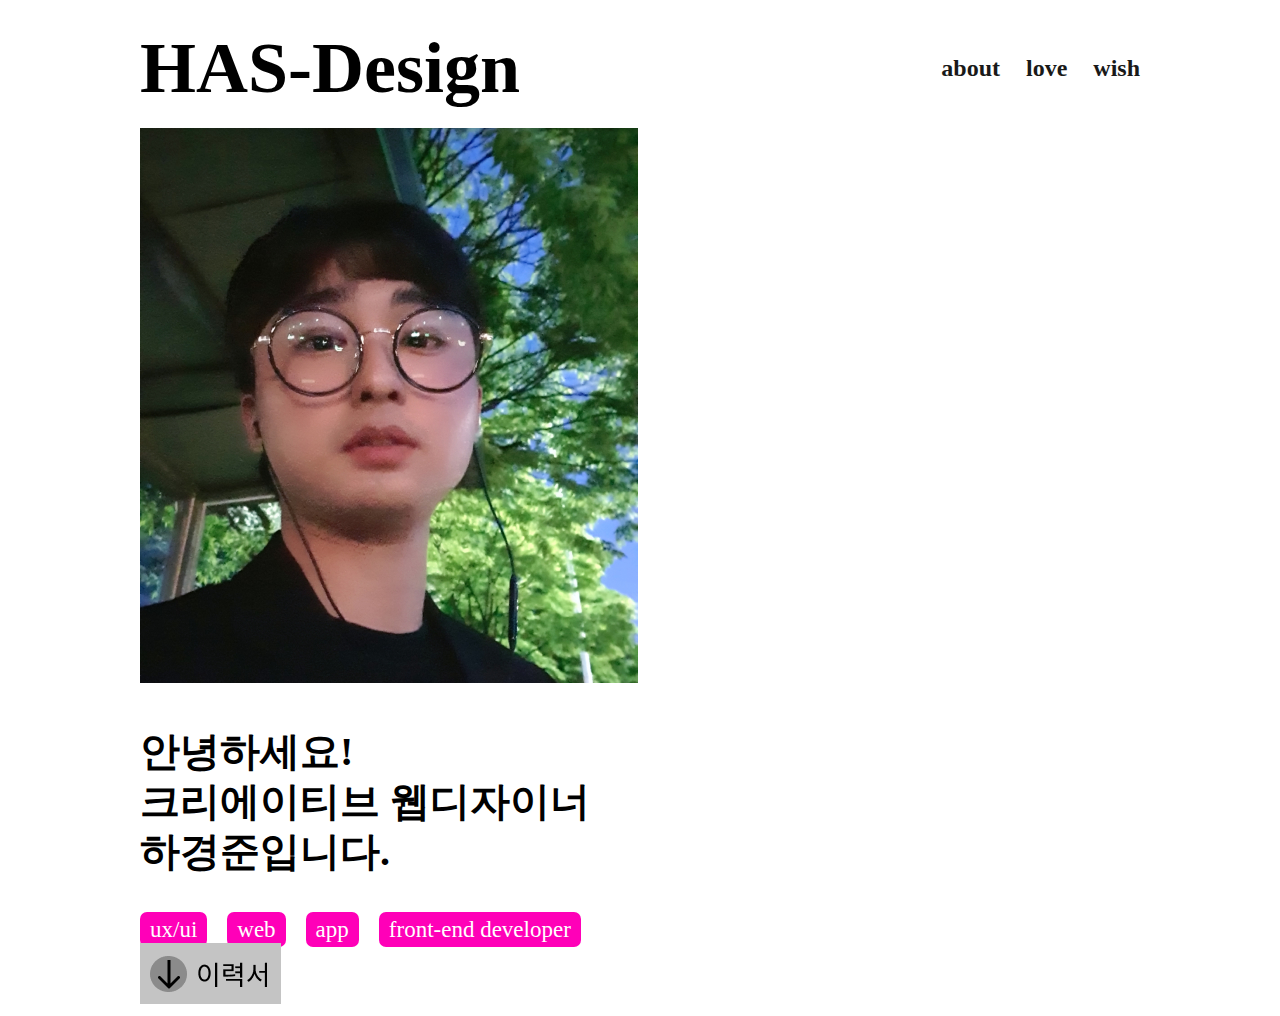
<file: index.html>
<!DOCTYPE html>
<html lang="ko">
<head>
    <meta charset="UTF-8">
    <meta http-equiv="X-UA-Compatible" content="IE=edge">
    <meta name="viewport" content="width=device-width, initial-scale=1.0">
    <meta name="author" content="ha kyoung jun">
    <meta name="keywords" content="web, html, css, webdesign, uxui">
    <meta name="description" content="webdesigner portfolio website">
    <link rel="icon" type="image/png" sizes="16x16"  href="images/favicon.png">
    <meta name="msapplication-TileColor" content="#ffffff">
    <meta name="theme-color" content="#ffffff">
    <meta property="og:title" content="HAS-Design">
    <meta property="og:site_name" content="웹디자이너 하경준">
    <meta property="og:url" content="http://hasdesign.dothome.co.kr/">
    <meta property="og:description" content="웹디자이너 하경준 포트폴리오 사이트">
    <meta property="og:type" content="website">
    <meta property="og:image" content="http://hasdesign.dothome.co.kr/images/thumb.png">
    <title>웹디자이너 하경준</title>
    <link rel="stylesheet" href="https://meyerweb.com/eric/tools/css/reset/reset.css" type="text/css">
    <link rel="stylesheet" href="css/style.css" type="text/css">
</head>
<body>
    <h1>Web Designer 하경준</h1>
        <div class="wrap">
        <header>
            <div class="logo">
                <h2>HAS-Design</h2>
            </div>
            <div class="menu">
                <a href="/about/index.html" class="menu">about</a>
                <a href="/love/index.html" class="menu">love</a>
                <a href="/wish/index.html" class="menu">wish</a>
            </div>
        </header>
        <div class="profile"><img src="images/profile.jpg" alt="프로필"></div>
        <div class="contents">
            <p>안녕하세요!<br>크리에이티브 웹디자이너<br>하경준입니다.</p>
            <div class="keywords">
                <span id="uxui">ux/ui</span>
                <span id="web">web</span>
                <span id="app">app</span>
                <span id="dev">front-end developer</span>
            </div>
            <div class="button">
                <a href="resume.pdf" download title="이력서">
                    <img src="images/resume.png" alt="이력서 다운로드">
                </a>
            </div>
        </div>
    </div>
    <!-- /.wrap -->
</body>
</html>
</file>
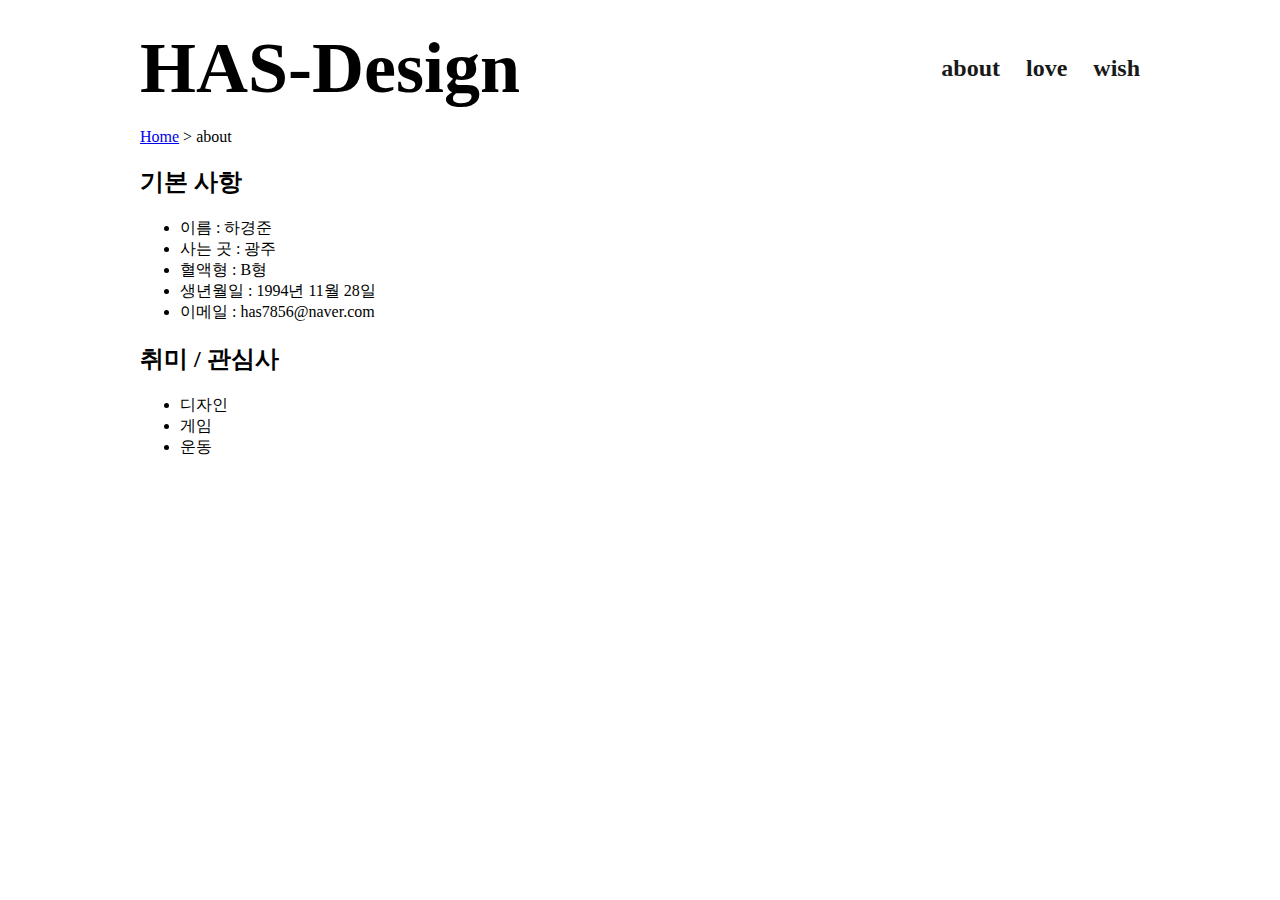
<file: about/index.html>
<!DOCTYPE html>
<html lang="ko">
<head>
    <meta charset="UTF-8">
    <meta http-equiv="X-UA-Compatible" content="IE=edge">
    <meta name="viewport" content="width=device-width, initial-scale=1.0">
    <meta name="author" content="ha kyoung jun">
    <meta name="keywords" content="web, html, css, webdesign, uxui">
    <meta name="description" content="webdesigner portfolio website">
    <link rel="icon" type="../image/png" sizes="16x16"  href="images/favicon.png">
    <meta name="msapplication-TileColor" content="#ffffff">
    <meta name="theme-color" content="#ffffff">
    <meta property="og:title" content="HAS-Design">
    <meta property="og:site_name" content="웹디자이너 하경준">
    <meta property="og:url" content="http://hasdesign.dothome.co.kr/">
    <meta property="og:description" content="웹디자이너 하경준 포트폴리오 사이트">
    <meta property="og:type" content="website">
    <meta property="og:image" content="http://hasdesign.dothome.co.kr/images/thumb.png">
    <title>웹디자이너 하경준</title>
    <link rel="stylesheet" href="https://meyerweb.com/eric/tools/css/reset/reset.css" type="text/css">
    <link rel="stylesheet" href="../css/style.css" type="text/css">
</head>
<body>
    <h1>Web Designer 하경준</h1>
        <div class="wrap">
        <header>
            <div class="logo">
                <h2>HAS-Design</h2>
            </div>
            <div class="menu">
                <a href="/about" class="menu">about</a>
                <a href="/love" class="menu">love</a>
                <a href="/wish" class="menu">wish</a>
            </div>
        </header>
        <div class="location"><a href="../index.html">Home</a> &gt; about</div>
            <div class="contents">
                <div class="inner">
                    <h2>기본 사항</h2>
                    <ul>  <!-- 순서가 없는 목록 -->
                        <li>이름 : 하경준</li>
                        <li>사는 곳 : 광주</li>
                        <li>혈액형 : B형</li>
                        <li>생년월일 : 1994년 11월 28일</li>
                        <li>이메일 : has7856@naver.com</li>
                    </ul>
                    <h2>취미 / 관심사</h2>
                    <ul>
                        <li>디자인</li>
                        <li>게임</li>
                        <li>운동</li>
                    </ul>
                </div>
            </div>
    <!-- /.wrap -->
</body>
</html>
</file>
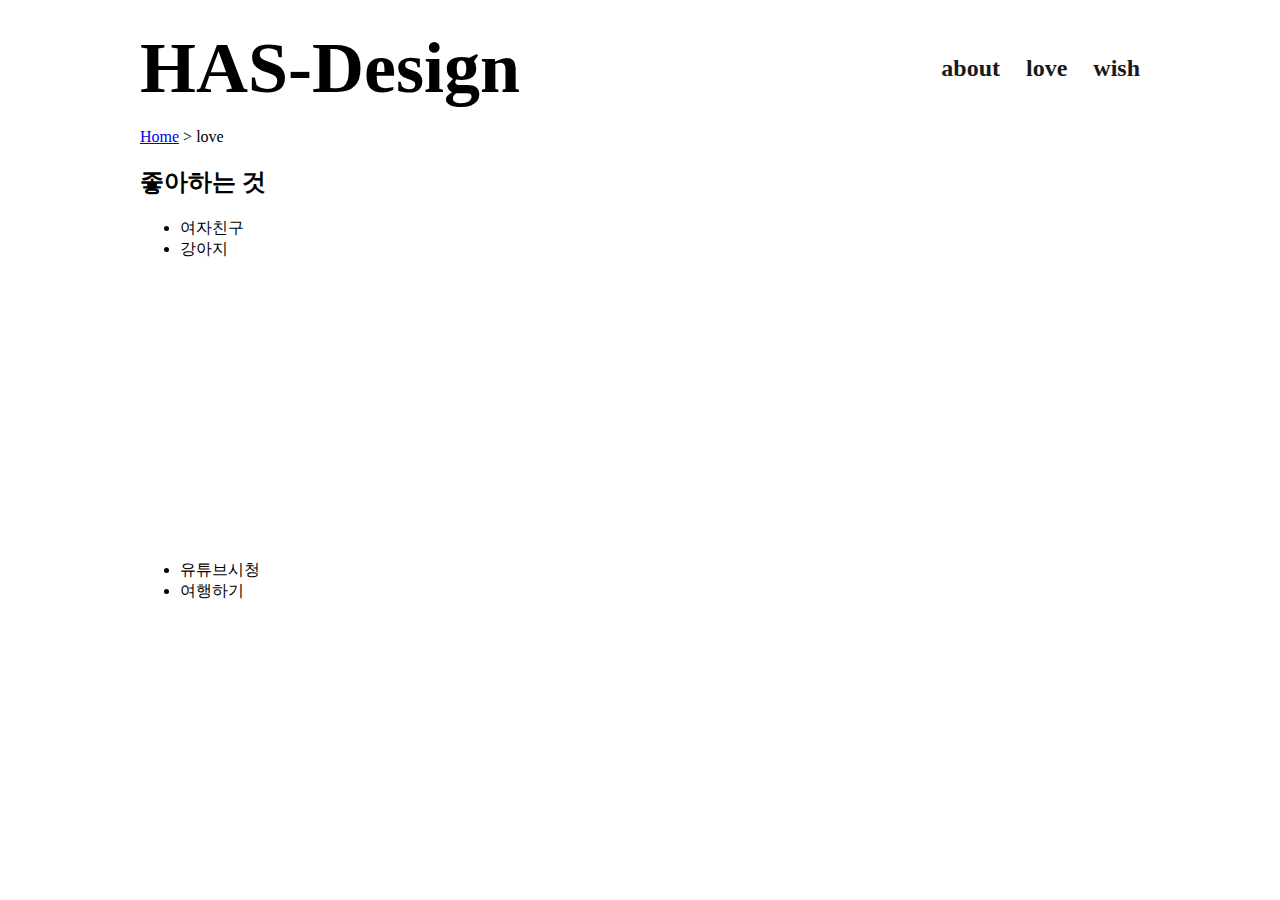
<file: love/index.html>
<!DOCTYPE html>
<html lang="ko">
<head>
    <meta charset="UTF-8">
    <meta http-equiv="X-UA-Compatible" content="IE=edge">
    <meta name="viewport" content="width=device-width, initial-scale=1.0">
    <meta name="author" content="ha kyoung jun">
    <meta name="keywords" content="web, html, css, webdesign, uxui">
    <meta name="description" content="webdesigner portfolio website">
    <link rel="icon" type="../image/png" sizes="16x16"  href="images/favicon.png">
    <meta name="msapplication-TileColor" content="#ffffff">
    <meta name="theme-color" content="#ffffff">
    <meta property="og:title" content="HAS-Design">
    <meta property="og:site_name" content="웹디자이너 하경준">
    <meta property="og:url" content="http://hasdesign.dothome.co.kr/">
    <meta property="og:description" content="웹디자이너 하경준 포트폴리오 사이트">
    <meta property="og:type" content="website">
    <meta property="og:image" content="http://hasdesign.dothome.co.kr/images/thumb.png">
    <title>웹디자이너 하경준</title>
    <link rel="stylesheet" href="https://meyerweb.com/eric/tools/css/reset/reset.css" type="text/css">
    <link rel="stylesheet" href="../css/style.css" type="text/css">
</head>
<body>
    <h1>Web Designer 하경준</h1>
        <div class="wrap">
        <header>
            <div class="logo">
                <h2>HAS-Design</h2>
            </div>
            <div class="menu">
                <a href="/about" class="menu">about</a>
                <a href="/love" class="menu">love</a>
                <a href="/wish" class="menu">wish</a>
            </div>
        </header>
        <div class="location"><a href="../index.html">Home</a> &gt; love</div>
            <div class="contents">
                <div class="inner">
                    <h2>좋아하는 것</h2>
                    <ul>  <!-- 순서가 없는 목록 -->
                        <li>여자친구</li>
                        <li>강아지</li>
                        <li>유튜브시청
                            <iframe width="560" height="315" src="https://www.youtube.com/embed/JfaYet12Sz0" title="YouTube video player" frameborder="0" allow="accelerometer; autoplay; clipboard-write; encrypted-media; gyroscope; picture-in-picture" allowfullscreen></iframe>
                        </li>
                        <li>여행하기</li>
                    </ul>
                </div>
            </div>
        </div>
    <!-- /.wrap -->
</body>
</html>
</file>
<file: css/style.css>
h1{
        display: none;
    }
    .wrap{
        /* class="wrap"인 부분 스타일 지정 */
        width: 1000px;
        margin: 0 auto;
    }
    header{
        display: flex;
        justify-content: space-between;
        height: 120px;
        align-items: center;
    }
    .logo{
        font-size: 48px;
        font-weight: 900;
    }
    .menu{
        text-decoration: none;
        font-size: 24px;
    }
    .menu > a{
        color: #191919;
        margin: 0 0 0 20px;
        font-weight: 600;
    }
    .contents > p{
        font-size: 40px;
        font-weight: 900;
        line-height: 50px;
    }
    .keywords > span{
        font-size: 23px;
    }
    .keywords > span{
        border-radius: 7px;
        padding: 5px 10px;
        background-color: #ff00b8;
        color: white;
        margin-right: 16px;
    }
      video { max-width: 100%; display: block; margin: 20px auto; }
    /* 화면의 가로폭이 360px이 최대라면 */
    @media screen and (max-width: 480px) {
        .wrap{
            width: 100%;
        }
        header{
            flex-direction: column; /*플렉스-방향 : 컬럼방향(=세로) 적용*/
            height: auto;
        }
        .logo{
            font-size: 48px;
            padding: 1rem 0;
        }
        .menu{
            background-color: red;
            width: 100%;
            padding: 1rem 0;
            font-size: 1.250rem;
            display: flex;
            justify-content: center; /* 컨텐츠 정렬 : 여백을 포함해서 */
        }
        .menu > a{
            color: white;
            text-transform: uppercase;
            margin: 0; /*좌우만 기본값 1배 */
        }
        .profile{
            width: 90%;
            margin: 2rem auto;
        }
        .profile img{
            max-width: 100%;
        }
        .contents > p{
            font-size: 1.6rem;
            margin-left: 2rem;
            line-height: 30px;
        }
        .keywords{
            display: flex;
            justify-content: center;
            margin: 1.5rem 0;
            column-gap: 16px;
        }
        .keywords > span{
            border-radius: 10px;
            padding: 10px 15px;
            background-color: #ff00b8;
            color: white;
            box-shadow: 0 0 10px 0 rgba(0, 0, 0, 0.9);
        }
        .keywords > span:first-child{
            margin-left: 2rem;
        }
        .button{
            margin-left: 2rem;
            text-align: center;
        }
        .location{
            /* 표시 : 플렉스(무조건 가로배치 - 좌우로) */
            display: flex;
            /* 내용정렬 : 오른쪽 끝부분 */
            justify-content: flex-end;
            background-color: #191919;
            padding-right: 5%;
            padding-top: 2%;
            padding-bottom: 2%;
            color: white;
        }
        .location > a{
            color: white;
            text-decoration: none;
        }
        .inner > ul{
            list-style-type: disc;
            list-style-position: inside;
        }
        .inner{
            margin: 2% 5%;
        }
        .inner iframe{
            max-width: 100%;
        }
    }
</file>
